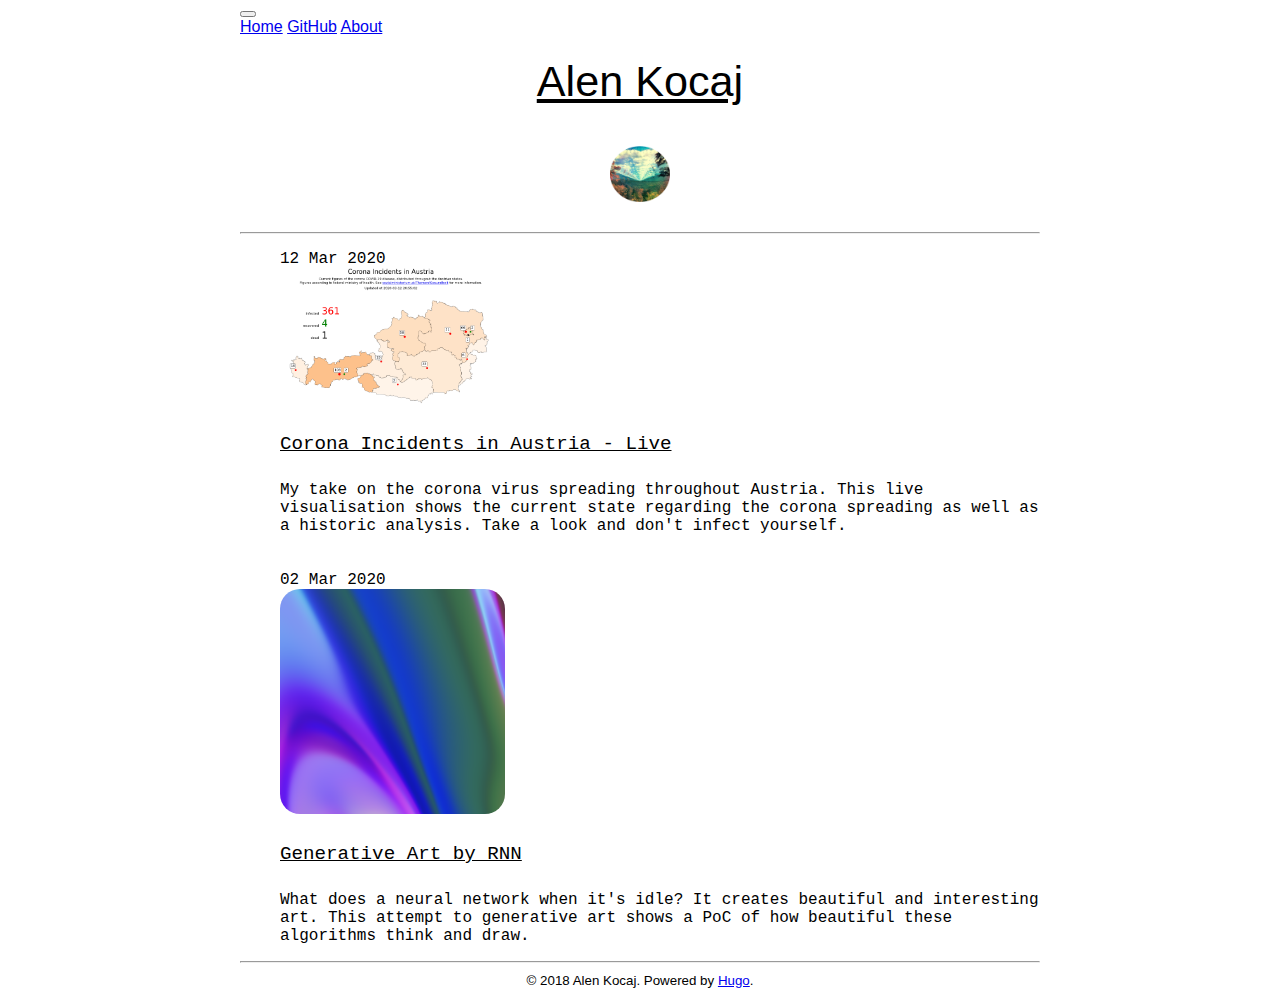
<file: index.html>
<!DOCTYPE html>
<html>
    <head>
	<meta name="generator" content="Hugo 0.39" />
        <meta charset="utf-8">
        <meta name="viewport" content="width=device-width, initial-scale=1.0, shrink-to-fit=no">

        
        <link rel="stylesheet" href="https://stackpath.bootstrapcdn.com/bootstrap/4.1.1/css/bootstrap.min.css" integrity="sha384-WskhaSGFgHYWDcbwN70/dfYBj47jz9qbsMId/iRN3ewGhXQFZCSftd1LZCfmhktB" crossorigin="anonymous">

        <link href="https://fonts.googleapis.com/css?family=Ubuntu|Ubuntu+Mono" rel="stylesheet"> 

        <title>Alen Kocaj</title>

        <link rel="stylesheet" href="/css/stylesheet.css">
    </head>
    <body>
      <div class="container-fluid">
        <nav class="navbar navbar-expand-md navbar-light">

          
          <span class="navbar-brand mb-0 h1"></span>

          <button class="navbar-toggler" type="button" data-toggle="collapse" data-target="#navbarNavAltMarkup" aria-controls="navbarNav" aria-expanded="false" aria-label="Toggle Navigation" name="button">
            <span class="navbar-toggler-icon"></span>
          </button>

          <div class="collapse navbar-collapse" id="navbarNavAltMarkup">
            <div class="navbar-nav">
              <a class="nav-item nav-link active" href="/">Home</a>
              <a class="nav-item nav-link" href="https://github.com/rathalos64" target="_blank">GitHub</a>
              
              <a class="nav-item nav-link " href="/about/">About</a>
            </div>
          </div>
        </nav>

        <section id="page-title">
          <h1><a href="/">Alen Kocaj</a></h1>
          <br>
          <span id="author-name">
            
            <img class="logo" src="/images/innerspeaker.png" width="60px" height="56px"/>
          </span>
        </section>
        <br>
        <hr/>


<section>
  <ul class="posts_listing">
    
    <li>
      <div class="row" id="posts">
        <div class="d-none d-sm-block col-sm-2 date-time-title">
          <time>12 Mar 2020</time>
        </div>
        <div class="col-sm-4">
          <img src="/images/corona.png" width="225px">
        </div>
        <div class="col-sm date-time-title post">
          <h4><a href="/corona/">Corona Incidents in Austria - Live</a></h4>
          <div>
            My take on the corona virus spreading throughout Austria.
            This live visualisation shows the current state regarding the corona spreading
            as well as a historic analysis. Take a look and don't infect yourself.
          </div>
        </div>
      </div>
    </li>
    <br>
    <br>
    <li>
      <div class="row" id="posts">
        <div class="d-none d-sm-block col-sm-2 date-time-title">
          <time>02 Mar 2020</time>
        </div>
        <div class="col-sm-4">
          <img src="/images/rnn-art.png" width="225px">
        </div>
        <div class="col-sm date-time-title post">
          <h4><a href="/rnn-art/">Generative Art by RNN</a></h4>
          <div>
            What does a neural network when it's idle? It creates beautiful and
            interesting art. This attempt to generative art shows a PoC of how
            beautiful these algorithms think and draw. 
          </div>
        </div>
      </div>
    </li>
    
  </ul>
</section>

      <footer>
        <hr>
        <small>
          &copy; 2018 Alen Kocaj.
          Powered by <a href="https://gohugo.io/" target="_blank">Hugo</a>.
        </small>
      </footer>
    </div> 

    
    <script src="https://code.jquery.com/jquery-3.3.1.slim.min.js" integrity="sha384-q8i/X+965DzO0rT7abK41JStQIAqVgRVzpbzo5smXKp4YfRvH+8abtTE1Pi6jizo" crossorigin="anonymous"></script>
    <script src="https://cdnjs.cloudflare.com/ajax/libs/popper.js/1.14.3/umd/popper.min.js" integrity="sha384-ZMP7rVo3mIykV+2+9J3UJ46jBk0WLaUAdn689aCwoqbBJiSnjAK/l8WvCWPIPm49" crossorigin="anonymous"></script>
    <script src="https://stackpath.bootstrapcdn.com/bootstrap/4.1.1/js/bootstrap.min.js" integrity="sha384-smHYKdLADwkXOn1EmN1qk/HfnUcbVRZyYmZ4qpPea6sjB/pTJ0euyQp0Mk8ck+5T" crossorigin="anonymous"></script>
  </body>
</html>
</file>
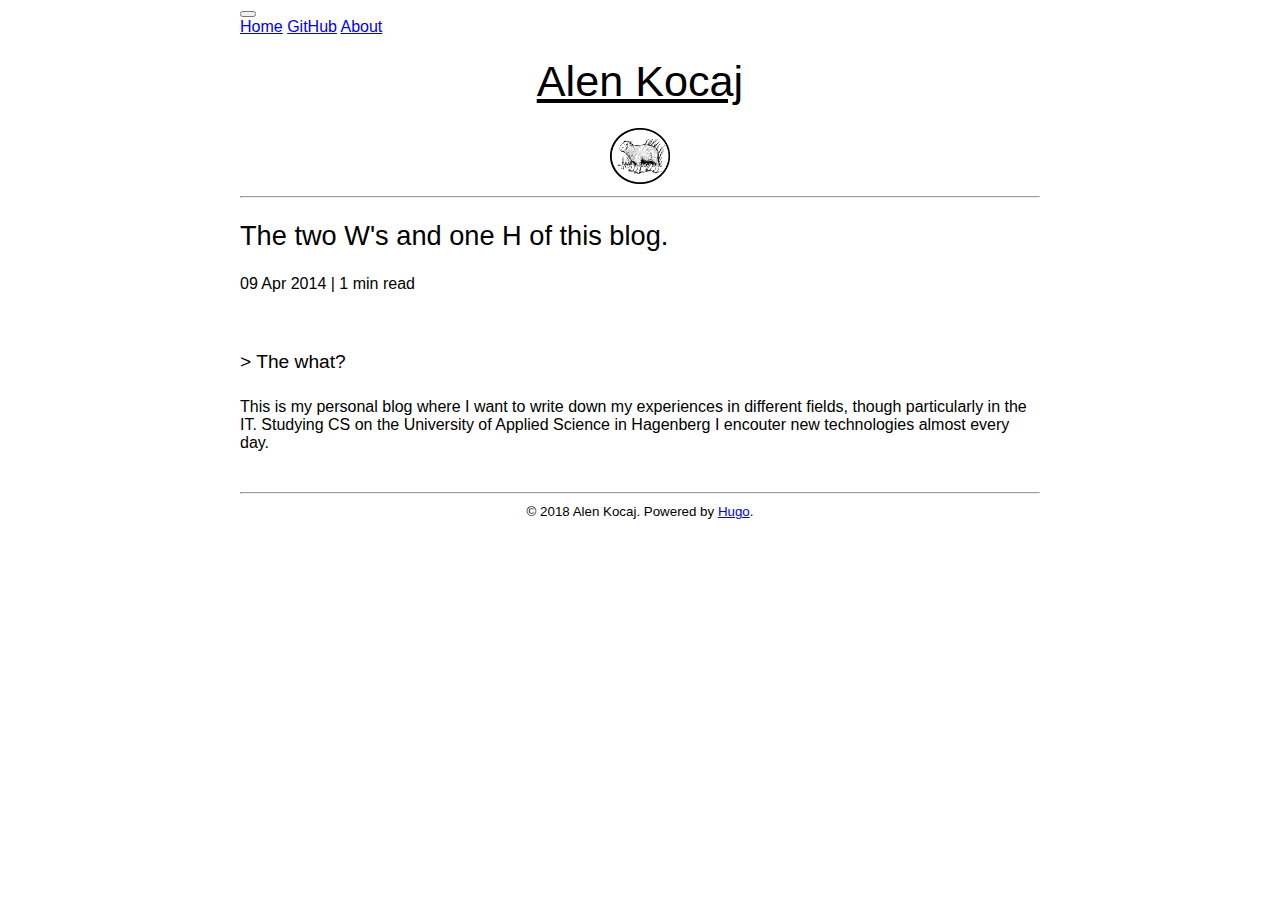
<file: about/index.html>
<!DOCTYPE html>
<html>
    <head>
        <meta charset="utf-8">
        <meta name="viewport" content="width=device-width, initial-scale=1.0, shrink-to-fit=no">

        
        <link rel="stylesheet" href="https://stackpath.bootstrapcdn.com/bootstrap/4.1.1/css/bootstrap.min.css" integrity="sha384-WskhaSGFgHYWDcbwN70/dfYBj47jz9qbsMId/iRN3ewGhXQFZCSftd1LZCfmhktB" crossorigin="anonymous">

        <link href="https://fonts.googleapis.com/css?family=Ubuntu|Ubuntu+Mono" rel="stylesheet"> 

        <title>The two W&#39;s and one H of this blog.</title>

        <link rel="stylesheet" href="/css/stylesheet.css">
    </head>
    <body>
      <div class="container-fluid">
        <nav class="navbar navbar-expand-md navbar-light">

          
          <span class="navbar-brand mb-0 h1"></span>

          <button class="navbar-toggler" type="button" data-toggle="collapse" data-target="#navbarNavAltMarkup" aria-controls="navbarNav" aria-expanded="false" aria-label="Toggle Navigation" name="button">
            <span class="navbar-toggler-icon"></span>
          </button>

          <div class="collapse navbar-collapse" id="navbarNavAltMarkup">
            <div class="navbar-nav">
              <a class="nav-item nav-link " href="/">Home</a>
              <a class="nav-item nav-link" href="https://github.com/rathalos64" target="_blank">GitHub</a>
              
              <a class="nav-item nav-link active" href="/about/">About</a>
            </div>
          </div>
        </nav>

        <section id="page-title">
          <h1><a href="/">Alen Kocaj</a></h1>
          <span id="author-name">
            
            <img src="/images/logo.png" width="60px" height="56px"/>
          </span>
        </section>

        <hr/>


<div class="blog-post">
  <h2>The two W&#39;s and one H of this blog.</h2>
  <div class="blog-post-subheader">
    <time>09 Apr 2014</time>
    
    <span> | 1 min read</span>
  </div>
  <div class="blog-post-content">
    

<h4 id="the-what">&gt; The what?</h4>

<p>This is my personal blog where I want to write down
my experiences in different fields, though particularly in the IT.
Studying CS on the University of Applied Science in Hagenberg I encouter
new technologies almost every day.</p>

  </div>
</div>

      <footer>
        <hr>
        <small>
          &copy; 2018 Alen Kocaj.
          Powered by <a href="https://gohugo.io/" target="_blank">Hugo</a>.
        </small>
      </footer>
    </div> 

    
    <script src="https://code.jquery.com/jquery-3.3.1.slim.min.js" integrity="sha384-q8i/X+965DzO0rT7abK41JStQIAqVgRVzpbzo5smXKp4YfRvH+8abtTE1Pi6jizo" crossorigin="anonymous"></script>
    <script src="https://cdnjs.cloudflare.com/ajax/libs/popper.js/1.14.3/umd/popper.min.js" integrity="sha384-ZMP7rVo3mIykV+2+9J3UJ46jBk0WLaUAdn689aCwoqbBJiSnjAK/l8WvCWPIPm49" crossorigin="anonymous"></script>
    <script src="https://stackpath.bootstrapcdn.com/bootstrap/4.1.1/js/bootstrap.min.js" integrity="sha384-smHYKdLADwkXOn1EmN1qk/HfnUcbVRZyYmZ4qpPea6sjB/pTJ0euyQp0Mk8ck+5T" crossorigin="anonymous"></script>
  </body>
</html>
</file>
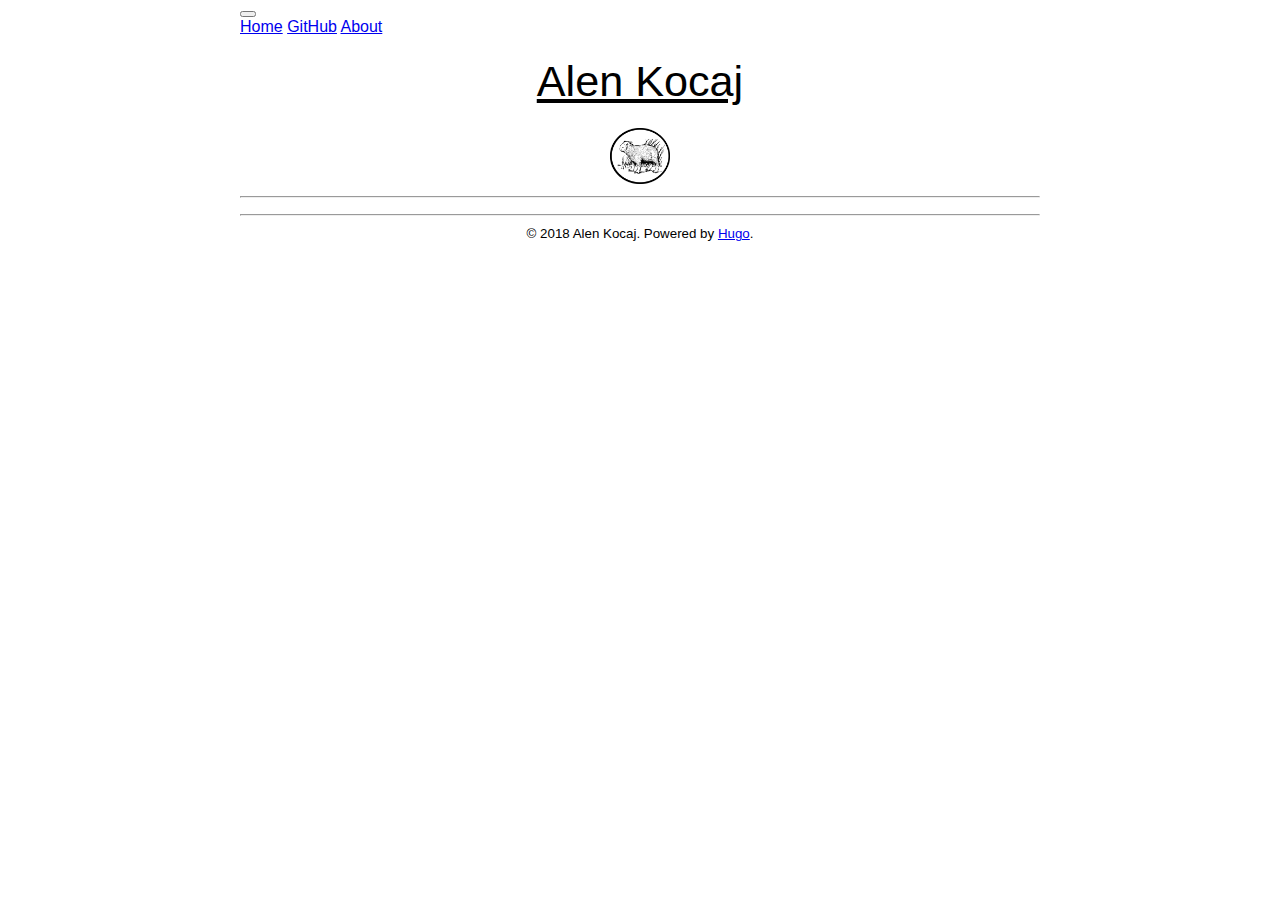
<file: categories/index.html>
<!DOCTYPE html>
<html>
    <head>
        <meta charset="utf-8">
        <meta name="viewport" content="width=device-width, initial-scale=1.0, shrink-to-fit=no">

        
        <link rel="stylesheet" href="https://stackpath.bootstrapcdn.com/bootstrap/4.1.1/css/bootstrap.min.css" integrity="sha384-WskhaSGFgHYWDcbwN70/dfYBj47jz9qbsMId/iRN3ewGhXQFZCSftd1LZCfmhktB" crossorigin="anonymous">

        <link href="https://fonts.googleapis.com/css?family=Ubuntu|Ubuntu+Mono" rel="stylesheet"> 

        <title>Categories</title>

        <link rel="stylesheet" href="/css/stylesheet.css">
    </head>
    <body>
      <div class="container-fluid">
        <nav class="navbar navbar-expand-md navbar-light">

          
          <span class="navbar-brand mb-0 h1"></span>

          <button class="navbar-toggler" type="button" data-toggle="collapse" data-target="#navbarNavAltMarkup" aria-controls="navbarNav" aria-expanded="false" aria-label="Toggle Navigation" name="button">
            <span class="navbar-toggler-icon"></span>
          </button>

          <div class="collapse navbar-collapse" id="navbarNavAltMarkup">
            <div class="navbar-nav">
              <a class="nav-item nav-link " href="/">Home</a>
              <a class="nav-item nav-link" href="https://github.com/rathalos64" target="_blank">GitHub</a>
              
              <a class="nav-item nav-link " href="/about/">About</a>
            </div>
          </div>
        </nav>

        <section id="page-title">
          <h1><a href="/">Alen Kocaj</a></h1>
          <span id="author-name">
            
            <img src="/images/logo.png" width="60px" height="56px"/>
          </span>
        </section>

        <hr/>


<section>
  <ul class="posts_listing">
    
  </ul>
</section>

      <footer>
        <hr>
        <small>
          &copy; 2018 Alen Kocaj.
          Powered by <a href="https://gohugo.io/" target="_blank">Hugo</a>.
        </small>
      </footer>
    </div> 

    
    <script src="https://code.jquery.com/jquery-3.3.1.slim.min.js" integrity="sha384-q8i/X+965DzO0rT7abK41JStQIAqVgRVzpbzo5smXKp4YfRvH+8abtTE1Pi6jizo" crossorigin="anonymous"></script>
    <script src="https://cdnjs.cloudflare.com/ajax/libs/popper.js/1.14.3/umd/popper.min.js" integrity="sha384-ZMP7rVo3mIykV+2+9J3UJ46jBk0WLaUAdn689aCwoqbBJiSnjAK/l8WvCWPIPm49" crossorigin="anonymous"></script>
    <script src="https://stackpath.bootstrapcdn.com/bootstrap/4.1.1/js/bootstrap.min.js" integrity="sha384-smHYKdLADwkXOn1EmN1qk/HfnUcbVRZyYmZ4qpPea6sjB/pTJ0euyQp0Mk8ck+5T" crossorigin="anonymous"></script>
  </body>
</html>
</file>
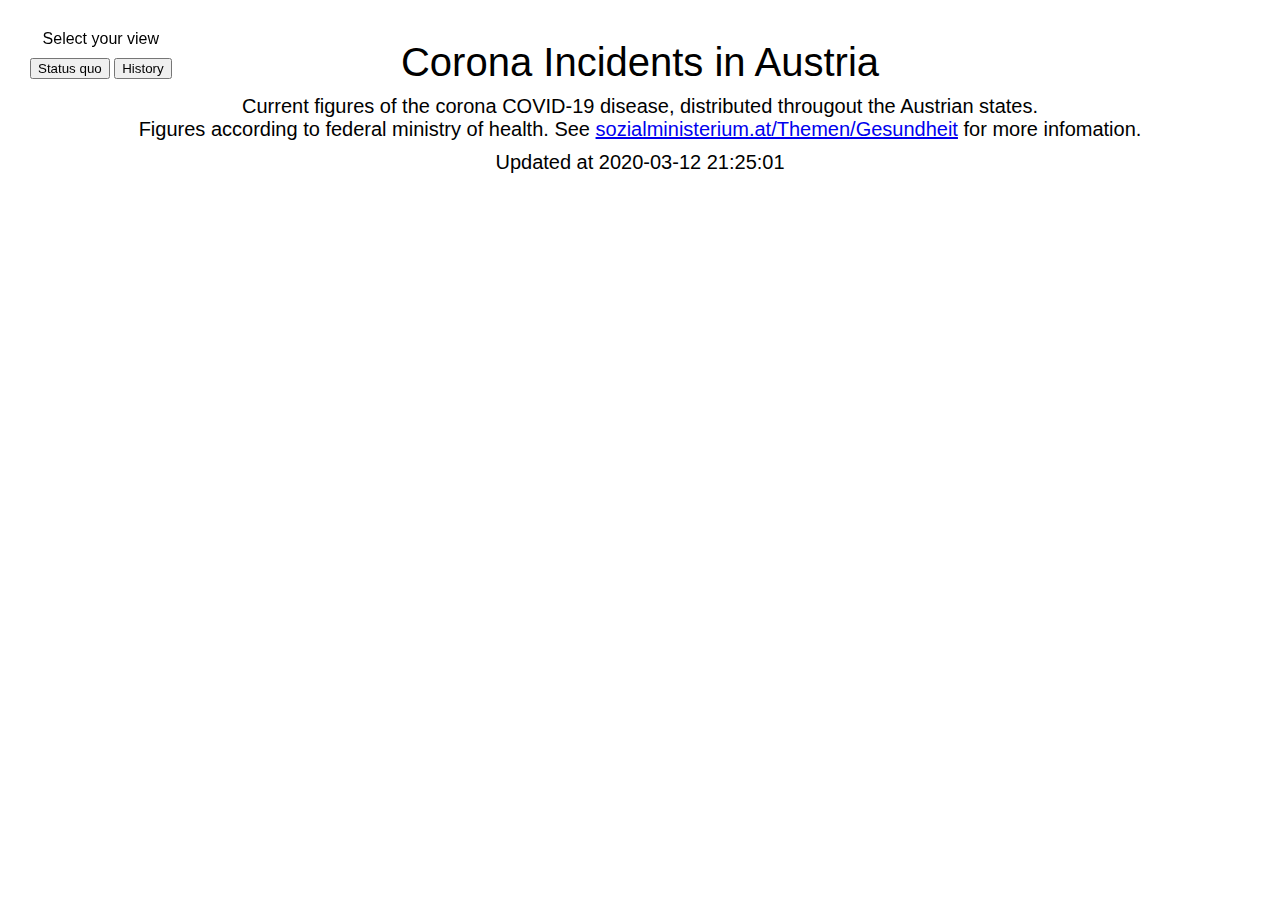
<file: corona/index.html>
<!DOCTYPE html>
<html>
<meta charset="utf-8">
<style>
    body, html { font-family: sans-serif; }

    svg { position:fixed; top:0; left:0; height:100%; width:100%; z-index: -1; }
    .heavy { font-size: 20px; }
    .number { font-size: 60px; text-align: left; }

    .view-buttons { position: fixed; text-align: left; top: 0; left: 0; margin: 30px; }
    .view-buttons div { text-align: center; margin-bottom: 10px; }

    .figure { margin-left: 20%; margin-top: 5%; }
    .sick { color: red; }
    .recovered { color: green; }
    .dead { color: black; }

    .row { text-align:right; padding-right: 15px; padding-top: 32px; }

    .flags { margin-left: 2.5%; margin-top: 7%; }
    .flags tr { height: 100px; }
    .flags td { width: 70px; }
    .flags .time-buttons { text-align: left; margin-left: 30px; margin-top: 10px; }

    .image { cursor: pointer; }

    .description { top: 0; left: 0; margin: auto; text-align: center; }
    .description > .title { font-size: 40px; margin-top: 40px; }
    .description > .subtitle { font-size: 20px; margin-top: 10px; }
</style>
<body>
    <div class="description">
        
        <div class="title">Corona Incidents in Austria</div>
        <div class="subtitle">
            Current figures of the corona COVID-19 disease, distributed througout the Austrian states. <br/>
            Figures according to federal ministry of health. 
            See <a href="//sozialministerium.at/Themen/Gesundheit">sozialministerium.at/Themen/Gesundheit</a> for more infomation.
        </div>
        <div id="updated" class="subtitle"></div>

        <div class="view-buttons">
            <div>Select your view </div>
            <button onclick="change('map')">Status quo</button>
            <button onclick="change('history')">History</button>
        </div>

        <!-- ===================== [VIEWS] ======================== -->

        <div id="figure" class="figure" style="display: none;">
            <table>
                <tr>
                    <td class="heavy row">infected</td>
                    <td id="sick" class="number sick" valign="bottom"></td>
                </tr>
                <tr>
                    <td class="heavy row">recovered</td>
                    <td id="recovered" class="number recovered" valign="bottom"></td>
                </tr>
                <tr>
                    <td class="heavy row">dead</td>
                    <td id="dead" class="number dead" valign="bottom"></td>
                </tr>
            </table>
        </div>
        <div id="flags" class="flags" style="display: none;">
            <input id="flag" type="hidden" value="all"/>
            <table>
                <tr style="height: 50px;">
                    <td colspan="3">Select the federal country you want to inspect</td>
                </tr>
                <tr>
                    <td colspan="3">
                        <img class="image" title="Austria" src="flags/flag_austria.png" width="70px"
                            onclick="history('all')"
                            id="flag_all">
                    </td>
                </tr>
                <tr>
                    <td>
                        <img class="image" title="Upper Austria" src="flags/flag_upper_austria.png" width="50px"
                            onclick="history('oberösterreich')"
                            id="flag_oberösterreich">
                    </td>
                    <td>
                        <img class="image" title="Lower Austria" src="flags/flag_lower_austria.png" width="50px"
                            onclick="history('niederösterreich')"
                            id="flag_niederösterreich">
                    </td>
                    <td>
                        <img class="image" title="Vienna Austria" src="flags/flag_vienna.png" width="50px"
                            onclick="history('wien')"
                            id="flag_wien">
                    </td>
                </tr>
                <tr>
                    <td>
                        <img class="image" title="Salzburg" src="flags/flag_salzburg.png" width="50px"
                            onclick="history('salzburg')"
                            id="flag_salzburg">
                    </td>
                    <td>
                        <img class="image" title="Styria" src="flags/flag_styria.png" width="50px"
                            onclick="history('steiermark')"
                            id="flag_steiermark">
                    </td>
                    <td>
                        <img class="image" title="Burgenland" src="flags/flag_burgenland.png" width="50px"
                            onclick="history('burgenland')"
                            id="flag_burgenland">
                    </td>
                </tr>
                <tr>
                    <td>
                        <img class="image" title="Karinthia" src="flags/flag_karinthia.png" width="50px"
                            onclick="history('kärnten')"
                            id="flag_kärnten">
                    </td>
                    <td>
                        <img class="image" title="Tyrol" src="flags/flag_tyrol.png" width="50px"
                            onclick="history('tirol')"
                            id="flag_tirol">
                    </td>
                    <td>
                        <img class="image" title="Vorarlberg" src="flags/flag_vorarlberg.png" width="50px"
                            onclick="history('vorarlberg')"
                            id="flag_vorarlberg">
                    </td>
                </tr>
            </table>
            <div class="time-buttons">
                <button onclick="history_time('hour')">By hour</button>
                <button onclick="history_time('day')">By day</button>
            </div>
        </div>
    </div>

    <script src="https://d3js.org/d3.v4.js"></script>
    <script src="https://d3js.org/d3-scale-chromatic.v1.min.js"></script>
    <script src="https://d3js.org/d3-geo-projection.v2.min.js"></script>
    <script src="constants.js"></script>
    <script src="map.js"></script>
    <script src="history.js"></script>
    <script>
        // setTimeout(() => {
        //     window.location.reload(false)
        // }, 30000)

        async function getMeta() {
            const response = await fetch("meta.txt")
            return response.text()
        }

        async function main() {
            meta = await getMeta()
            document.getElementById("updated").textContent = `Updated at ${meta}`

            map()
        }

        function change(view) {
            document.getElementById("flag").value = 'all';

            if (view === "map") {
                document.getElementById("figure").style.display = ''
                document.getElementById("flags").style.display = 'none'
                map()
            }
            if (view === "history") {
                document.getElementById("figure").style.display = 'none'
                document.getElementById("flags").style.display = ''
                history()
            }
        }

        main()
    </script>
</body>
</html>
</file>
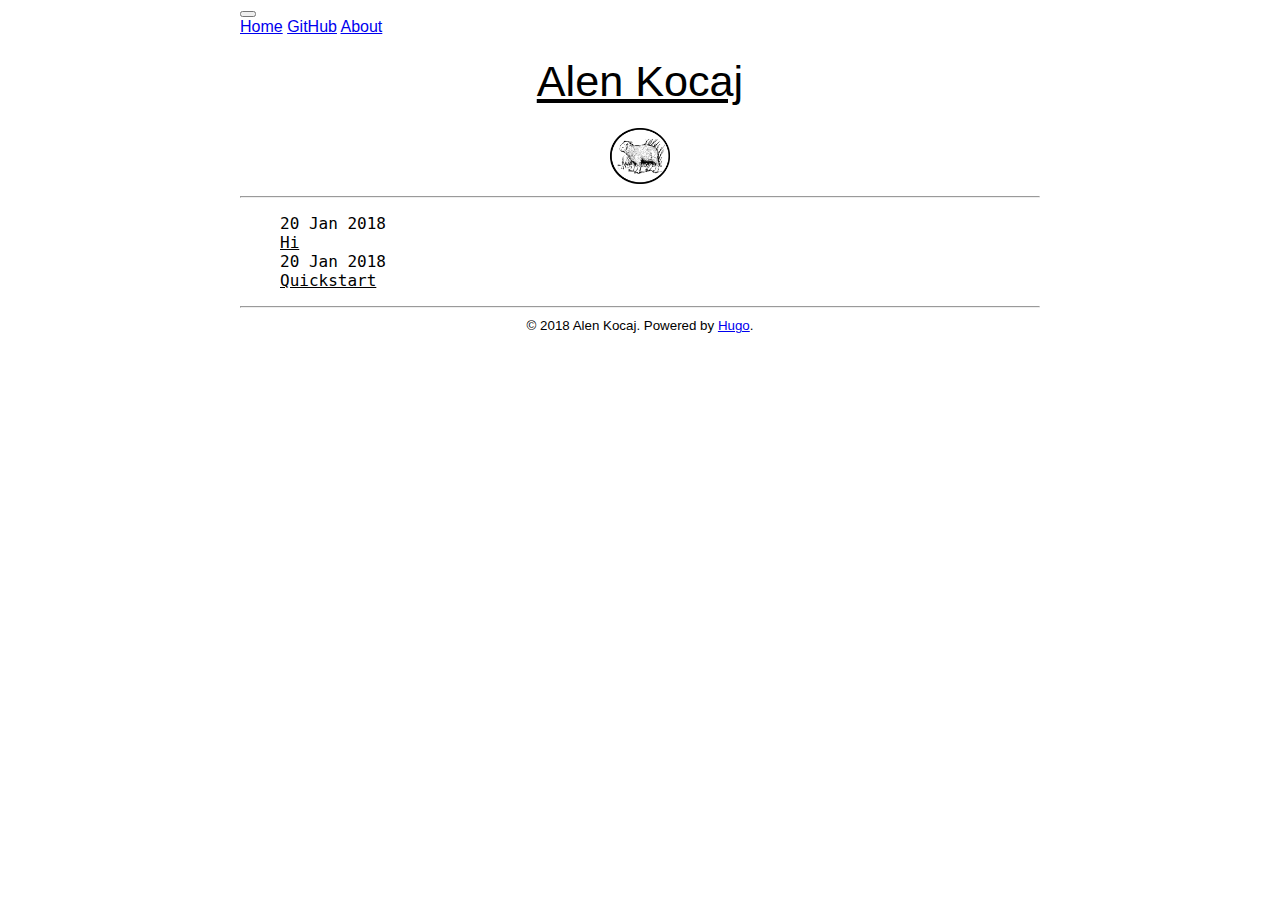
<file: posts/index.html>
<!DOCTYPE html>
<html>
    <head>
        <meta charset="utf-8">
        <meta name="viewport" content="width=device-width, initial-scale=1.0, shrink-to-fit=no">

        
        <link rel="stylesheet" href="https://stackpath.bootstrapcdn.com/bootstrap/4.1.1/css/bootstrap.min.css" integrity="sha384-WskhaSGFgHYWDcbwN70/dfYBj47jz9qbsMId/iRN3ewGhXQFZCSftd1LZCfmhktB" crossorigin="anonymous">

        <link href="https://fonts.googleapis.com/css?family=Ubuntu|Ubuntu+Mono" rel="stylesheet"> 

        <title>Posts</title>

        <link rel="stylesheet" href="/css/stylesheet.css">
    </head>
    <body>
      <div class="container-fluid">
        <nav class="navbar navbar-expand-md navbar-light">

          
          <span class="navbar-brand mb-0 h1"></span>

          <button class="navbar-toggler" type="button" data-toggle="collapse" data-target="#navbarNavAltMarkup" aria-controls="navbarNav" aria-expanded="false" aria-label="Toggle Navigation" name="button">
            <span class="navbar-toggler-icon"></span>
          </button>

          <div class="collapse navbar-collapse" id="navbarNavAltMarkup">
            <div class="navbar-nav">
              <a class="nav-item nav-link " href="/">Home</a>
              <a class="nav-item nav-link" href="https://github.com/rathalos64" target="_blank">GitHub</a>
              
              <a class="nav-item nav-link " href="/about/">About</a>
            </div>
          </div>
        </nav>

        <section id="page-title">
          <h1><a href="/">Alen Kocaj</a></h1>
          <span id="author-name">
            
            <img src="/images/logo.png" width="60px" height="56px"/>
          </span>
        </section>

        <hr/>


<section>
  <ul class="posts_listing">
    
    <li>
      <div class="row" id="posts">
        <div class="d-none d-sm-block col-sm-3 date-time-title">
          <time>20 Jan 2018</time>
        </div>
        <div class="col-sm date-time-title post">
          <a href="/posts/hi/">Hi</a>
        </div>
      </div>
    </li>
    
    <li>
      <div class="row" id="posts">
        <div class="d-none d-sm-block col-sm-3 date-time-title">
          <time>20 Jan 2018</time>
        </div>
        <div class="col-sm date-time-title post">
          <a href="/posts/quickstart/">Quickstart</a>
        </div>
      </div>
    </li>
    
  </ul>
</section>

      <footer>
        <hr>
        <small>
          &copy; 2018 Alen Kocaj.
          Powered by <a href="https://gohugo.io/" target="_blank">Hugo</a>.
        </small>
      </footer>
    </div> 

    
    <script src="https://code.jquery.com/jquery-3.3.1.slim.min.js" integrity="sha384-q8i/X+965DzO0rT7abK41JStQIAqVgRVzpbzo5smXKp4YfRvH+8abtTE1Pi6jizo" crossorigin="anonymous"></script>
    <script src="https://cdnjs.cloudflare.com/ajax/libs/popper.js/1.14.3/umd/popper.min.js" integrity="sha384-ZMP7rVo3mIykV+2+9J3UJ46jBk0WLaUAdn689aCwoqbBJiSnjAK/l8WvCWPIPm49" crossorigin="anonymous"></script>
    <script src="https://stackpath.bootstrapcdn.com/bootstrap/4.1.1/js/bootstrap.min.js" integrity="sha384-smHYKdLADwkXOn1EmN1qk/HfnUcbVRZyYmZ4qpPea6sjB/pTJ0euyQp0Mk8ck+5T" crossorigin="anonymous"></script>
  </body>
</html>
</file>
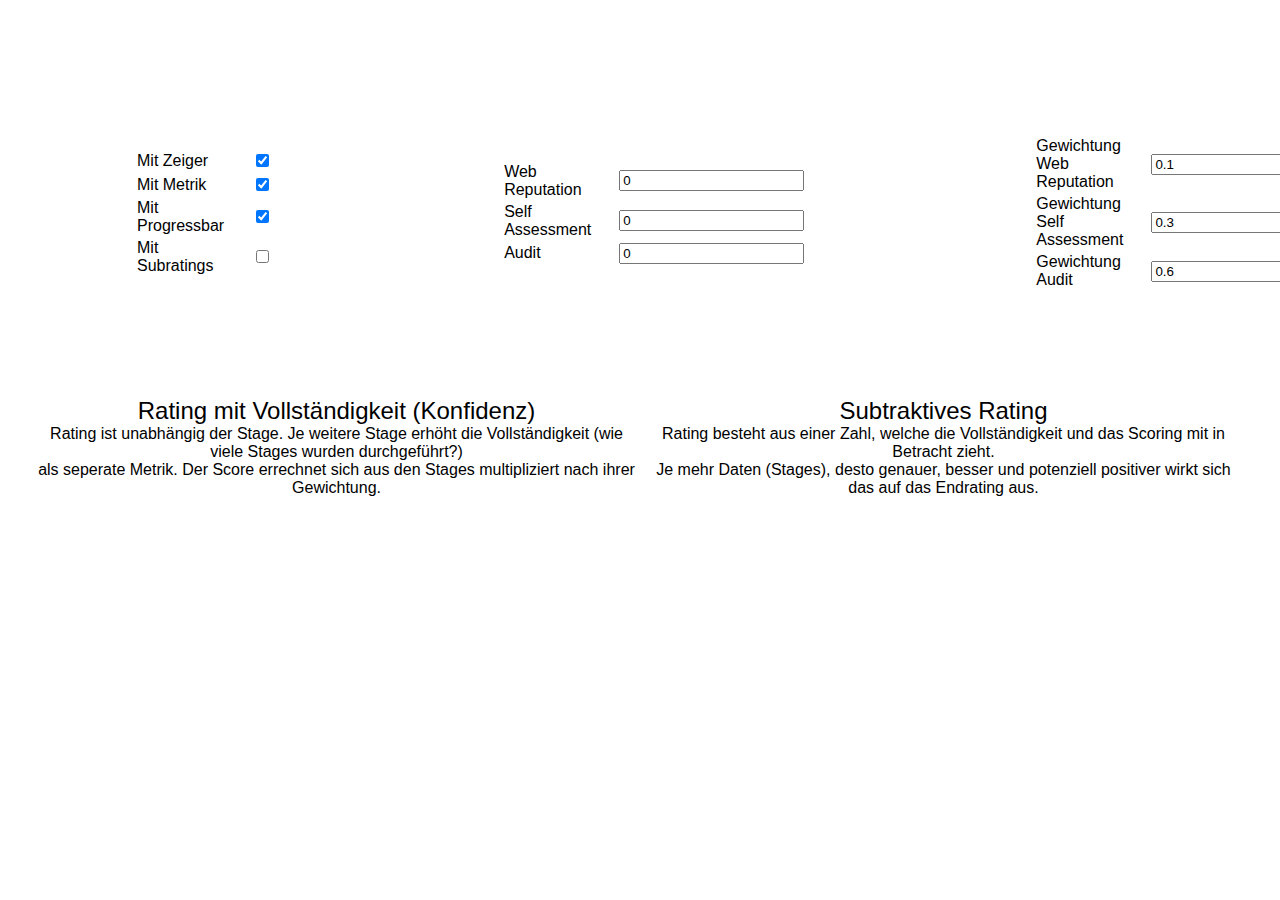
<file: rating/index.html>
<!DOCTYPE html>
<html>
<head>
    <meta charset="utf-8">
	<meta name="viewport" content="width=320" />
	<meta name="apple-mobile-web-app-capable" content="yes" />
	<title>Nimbusec Cyber Risk Score</title>
    <script src="https://d3js.org/d3.v4.js"></script>
    <script src="https://d3js.org/d3-color.v1.min.js"></script>
    <script src="https://d3js.org/d3-interpolate.v1.min.js"></script>
    <script src="https://d3js.org/d3-scale-chromatic.v1.min.js"></script>
	<style>
	body {
		font-family:  Helvetica, Arial, sans-serif;
		margin: 32px;
	}

    .title {
        font-size: 24px;
    }

    .meta {
        width: 100%
    }

    .meta table {
        margin: auto;
    }

    .subscores {
        padding: 100px;
    }

    .subscores td {
        padding-right: 25px;
    }

    table.gauge {
        width: 100%;
    }

	.gauge g.arc {
		fill: steelblue;
	}

	.gauge g.pointer {
		fill: #e85116;
		stroke: black;
	}
	
	.gauge g.label text {
		text-anchor: middle;
		font-size: 16px;
		font-weight: bold;
		fill: #fff;
	}

    .gauge g.score {
        font-size: 48px;
    }

    .gauge g.subscore {
        font-size: 32px;
    }

    .gauge {
        text-align: center;
    }

    .gauge td {
        width: 50%;
    }
	</style>
</head>
<body>
    <div class="meta">
        <table>
            <tr>
                <td class="subscores">
                    <table>
                        <tr>
                            <td>Mit Zeiger</td>
                            <td><input id="checkHand" type="checkbox" checked="true"/></td>
                        </tr>
                        <tr>
                            <td>Mit Metrik</td>
                            <td><input id="checkMetric" type="checkbox" checked="true"/></td>
                        </tr>
                        <tr>
                            <td>Mit Progressbar</td>
                            <td><input id="checkProgress" type="checkbox" checked="true"/></td>
                        </tr>
                        <tr>
                            <td>Mit Subratings</td>
                            <td><input id="checkSubrating" type="checkbox"/></td>
                        </tr>
                        <!-- <tr>
                            <td>Weight Audit</td>
                            <td><input id="weight-audit" type="number" value="0.6"/></td>
                        </tr> -->
                    </table>
                </td>
                <td class="subscores">
                    <table>
                        <tr>
                            <td>Web Reputation</td>
                            <td><input id="webrep" type="number" value="0"/></td>
                        </tr>
                        <tr>
                            <td>Self Assessment</td>
                            <td><input id="selfass" type="number" value="0"/></td>
                        </tr>
                        <tr>
                            <td>Audit</td>
                            <td><input id="audit" type="number" value="0"/></td>
                        </tr>
                    </table>
                </td>
                <td class="subscores">
                    <table>
                        <tr>
                            <td>Gewichtung Web Reputation</td>
                            <td><input id="weight-webrep" type="number" value="0.1"/></td>
                        </tr>
                        <tr>
                            <td>Gewichtung Self Assessment</td>
                            <td><input id="weight-selfass" type="number" value="0.3"/></td>
                        </tr>
                        <tr>
                            <td>Gewichtung Audit</td>
                            <td><input id="weight-audit" type="number" value="0.6"/></td>
                        </tr>
                    </table>
                </td>
            </tr>
        </table>
    </div>
    <div>
        <table class="gauge">
            <tr>
                <td>
                    <div>
                        <div class="title">Rating mit Vollständigkeit (Konfidenz)</div>
                        <div class="subtitle">
                            Rating ist unabhängig der Stage. Je weitere Stage erhöht die Vollständigkeit (wie viele Stages wurden durchgeführt?) <br/> als seperate Metrik.
                            Der Score errechnet sich aus den Stages multipliziert nach ihrer Gewichtung.
                        </div>
                        <br/>
                        <div id="rating-confidence" class="gauge"></div>
                        <input id="rating-confidence-number" type="hidden" value="0"/> 
                        <input id="rating-confidence-confidence" type="hidden" value="0.0"/> 
                    </div>
                    <div id="rating-confidence-subrating" style="display: none">
                        <span id="rating-confidence-webrep" class="gauge subrating"></span>
                        <span id="rating-confidence-selfass" class="gauge subrating"></span>
                        <span id="rating-confidence-audit" class="gauge subrating"></span>
                    </div>
                </td>
                <td>
                    <div>
                        <div class="title">Subtraktives Rating</div>
                        <div class="subtitle">
                            Rating besteht aus einer Zahl, welche die Vollständigkeit und das Scoring
                            mit in Betracht zieht.<br/> Je mehr Daten (Stages), desto genauer, besser und potenziell
                            positiver wirkt sich das auf das Endrating aus. 
                        </div>
                        <br/>
                        <div id="rating-subtraction" class="gauge"></div>
                        <input id="rating-subtraction-number" type="hidden" value="0"/>
                    </div>
                    <div id="rating-subtraction-subrating" style="display: none">
                        <span id="rating-subtraction-webrep" class="gauge subrating"></span>
                        <span id="rating-subtraction-selfass" class="gauge subrating"></span>
                        <span id="rating-subtraction-audit" class="gauge subrating"></span>
                    </div>
                </td>
            </tr>
        </table>
    </div>
        
    <script src="gauge.js"></script>
    <script>
        var ratingConfidence = gauge('#rating-confidence', {
            size: 500,
            clipWidth: 500,
            clipHeight: 500,
            ringWidth: 130,
            maxValue: 700,
            transitionMs: 750,
            hasHand: true,
            hasMetric: true,
            hasProgressBar: true,
        });
        ratingConfidence.render(0);
        ratingConfidence.update(0);

        var ratingSubtraction = gauge('#rating-subtraction', {
            size: 500,
            clipWidth: 500,
            clipHeight: 500,
            ringWidth: 130,
            maxValue: 700,
            transitionMs: 750,
            hasHand: true,
            hasMetric: true,
            hasProgressbar: false,
        });
        ratingSubtraction.render(0);
        ratingSubtraction.update(0);

        check = () => {
            const checkHand        = document.getElementById("checkHand").checked
            const checkMetric      = document.getElementById("checkMetric").checked
            const checkProgress    = document.getElementById("checkProgress").checked
            const checkSubrating   = document.getElementById("checkSubrating").checked

            const newConfiguration = {
                hasHand: checkHand,
                hasMetric: checkMetric,
            }

            const currentRatingConfidence            = document.getElementById("rating-confidence-number").value
            const currentRatingConfidenceConfidence  = document.getElementById("rating-confidence-confidence").value
            
            const currentRatingSubtraction = document.getElementById("rating-subtraction-number").value

            const confidenceConfiguration = {
                ...newConfiguration,
                hasProgressBar: checkProgress
            }
            ratingConfidence.update(currentRatingConfidence, confidenceConfiguration)
            ratingConfidence.confidence(currentRatingConfidenceConfidence)

            ratingSubtraction.update(currentRatingSubtraction, newConfiguration)

            if (checkSubrating) {
                document.getElementById("rating-confidence-subrating").style.display = ""
                document.getElementById("rating-subtraction-subrating").style.display = ""
            } else {
                document.getElementById("rating-confidence-subrating").style.display = "none"
                document.getElementById("rating-subtraction-subrating").style.display = "none"
            }
        }

        change = () => {
            const webrep  = parseInt(document.getElementById("webrep").value) || 0
            const selfass = parseInt(document.getElementById("selfass").value) || 0
            const audit   = parseInt(document.getElementById("audit").value) || 0

            const weightWebrep  = parseFloat(document.getElementById("weight-webrep").value) || 0.0
            const weightSelfass = parseFloat(document.getElementById("weight-selfass").value) || 0.0
            const weightAudit   = parseFloat(document.getElementById("weight-audit").value) || 0.0

            let confidence = 0
            if (webrep !== 0)  confidence += weightWebrep
            if (selfass !== 0) confidence += weightSelfass
            if (audit !== 0)   confidence += weightAudit

            const adjWeightWebrep  = weightWebrep / (confidence <= 0 ? 1 : confidence);
            const adjWeightSelfass = weightSelfass / (confidence <= 0 ? 1 : confidence);
            const adjWeightAudit   = weightAudit / (confidence <= 0 ? 1 : confidence);

            const confidenceRating = Math.round(
                webrep * adjWeightWebrep +
                selfass * adjWeightSelfass +
                audit * adjWeightAudit
            )
            ratingConfidenceSubratings[0].update(Math.round(webrep * adjWeightWebrep))
            ratingConfidenceSubratings[1].update(Math.round(selfass * adjWeightSelfass))
            ratingConfidenceSubratings[2].update(Math.round(audit * adjWeightAudit))

            let webrepFactor = (700 - webrep)
            let selfassFactor = (700 - selfass)
            let auditFactor = (700 - audit)

            if (webrepFactor == 700)  webrepFactor = 0
            if (selfassFactor == 700) selfassFactor = 0
            if (auditFactor == 700)   auditFactor = 0

            let subtractionRating = 0
            if (webrepFactor + selfass + auditFactor > 0) {
                subtractionRating = Math.round(700 - 
                    (webrepFactor * weightWebrep +
                    selfassFactor * weightSelfass +
                    auditFactor * weightAudit) 
                )
            }         

            ratingSubtractionSubratings[0].update(Math.round(webrepFactor * weightWebrep))
            ratingSubtractionSubratings[1].update(Math.round(selfassFactor * weightSelfass))
            ratingSubtractionSubratings[2].update(Math.round(auditFactor * weightAudit))

            ratingConfidence.update(confidenceRating);
            ratingConfidence.confidence(confidence);

            ratingSubtraction.update(subtractionRating);

            document.getElementById("rating-confidence-number").value = confidenceRating
            document.getElementById("rating-confidence-confidence").value = confidence
            document.getElementById("rating-subtraction-number").value = subtractionRating
        }

        document.querySelectorAll("input[type='number']").forEach((input) => {
            input.addEventListener("change", change)
        })

        document.querySelectorAll("input[type='checkbox']").forEach((input) => {
            input.addEventListener("click", check)
        })

        // ======================================================================


        let ratingConfidenceSubratings = []
        let ratingSubtractionSubratings = []

        let ratingConfidenceIDs = ["webrep", "selfass", "audit"]
        let subratingTitles = ["Web Rep", "Self-Ass", "Audit"]

        document.getElementById("rating-confidence-subrating").querySelectorAll(".subrating").forEach((_, i) => {
            let subrating = gauge(`#rating-confidence-${ratingConfidenceIDs[i]}`, {
                title: subratingTitles[i],
                size: 250,
                ringWidth: 50,
                clipWidth: 250,
                maxValue: 700,
                transitionMs: 750,
                metricClass: "subscore",
                hasHand: false,
                hasMetric: true,
                hasProgressBar: false,
                hasMarkers: false,
            })
            subrating.render(0)
            ratingConfidenceSubratings.push(subrating)
        })

        document.getElementById("rating-subtraction-subrating").querySelectorAll(".subrating").forEach((_, i) => {
            let subrating = gauge(`#rating-subtraction-${ratingConfidenceIDs[i]}`, {
                title: subratingTitles[i],
                size: 250,
                ringWidth: 50,
                clipWidth: 250,
                maxValue: 700,
                transitionMs: 750,
                metricClass: "subscore",
                hasHand: false,
                hasMetric: true,
                hasProgressBar: false,
                hasMarkers: false,
            })
            subrating.render(0)
            ratingSubtractionSubratings.push(subrating)
        })

        // var ratingConfidenceWebrep = gauge('#rating-confidence-webrep', {
        //     size: 250,
        //     ringWidth: 50,
        //     clipWidth: 250,
        //     maxValue: 700,
        //     transitionMs: 750,
        //     hasHand: false,
        //     hasMetric: true,
        //     hasProgressBar: false,
        //     hasMarkers: false,
        // });
        // ratingConfidenceWebrep.render(0)

        // var ratingConfidenceSelfass = gauge('#rating-confidence-selfass', {
        //     size: 250,
        //     ringWidth: 50,
        //     clipWidth: 250,
        //     maxValue: 700,
        //     transitionMs: 750,
        //     hasHand: false,
        //     hasMetric: true,
        //     hasProgressBar: false,
        //     hasMarkers: false,
        // });
        // ratingConfidenceSelfass.render(0)

        // var ratingConfidenceAudit = gauge('#rating-confidence-audit', {
        //     size: 250,
        //     ringWidth: 50,
        //     clipWidth: 250,
        //     maxValue: 700,
        //     transitionMs: 750,
        //     hasHand: false,
        //     hasMetric: true,
        //     hasProgressBar: false,
        //     hasMarkers: false,
        // });
        // ratingConfidenceAudit.render(0)
    </script>
</body>
</html>
</file>
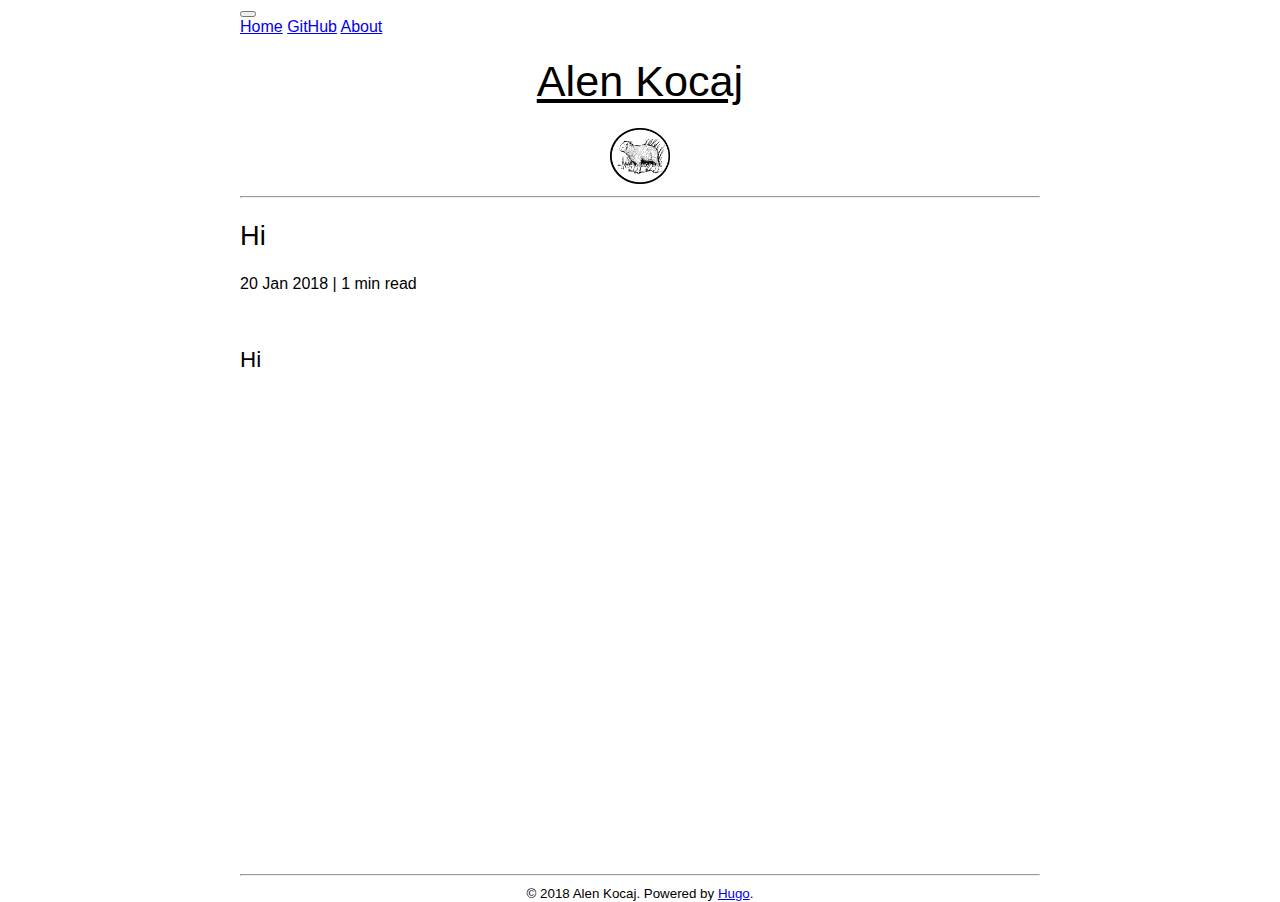
<file: posts/hi/index.html>
<!DOCTYPE html>
<html>
    <head>
        <meta charset="utf-8">
        <meta name="viewport" content="width=device-width, initial-scale=1.0, shrink-to-fit=no">

        
        <link rel="stylesheet" href="https://stackpath.bootstrapcdn.com/bootstrap/4.1.1/css/bootstrap.min.css" integrity="sha384-WskhaSGFgHYWDcbwN70/dfYBj47jz9qbsMId/iRN3ewGhXQFZCSftd1LZCfmhktB" crossorigin="anonymous">

        <link href="https://fonts.googleapis.com/css?family=Ubuntu|Ubuntu+Mono" rel="stylesheet"> 

        <title>Hi</title>

        <link rel="stylesheet" href="/css/stylesheet.css">
    </head>
    <body>
      <div class="container-fluid">
        <nav class="navbar navbar-expand-md navbar-light">

          
          <span class="navbar-brand mb-0 h1"></span>

          <button class="navbar-toggler" type="button" data-toggle="collapse" data-target="#navbarNavAltMarkup" aria-controls="navbarNav" aria-expanded="false" aria-label="Toggle Navigation" name="button">
            <span class="navbar-toggler-icon"></span>
          </button>

          <div class="collapse navbar-collapse" id="navbarNavAltMarkup">
            <div class="navbar-nav">
              <a class="nav-item nav-link " href="/">Home</a>
              <a class="nav-item nav-link" href="https://github.com/rathalos64" target="_blank">GitHub</a>
              
              <a class="nav-item nav-link " href="/about/">About</a>
            </div>
          </div>
        </nav>

        <section id="page-title">
          <h1><a href="/">Alen Kocaj</a></h1>
          <span id="author-name">
            
            <img src="/images/logo.png" width="60px" height="56px"/>
          </span>
        </section>

        <hr/>


<div class="blog-post">
  <h2>Hi</h2>
  <div class="blog-post-subheader">
    <time>20 Jan 2018</time>
    
    <span> | 1 min read</span>
  </div>
  <div class="blog-post-content">
    

<h3 id="hi">Hi</h3>
	<iframe src="https://flat.io/embed/56ae21579a127715a02901a6?layout=track&audioSource=&videoPosition=" height="450" width="100%" frameBorder="0" allowfullscreen></iframe>
  </div>
</div>

      <footer>
        <hr>
        <small>
          &copy; 2018 Alen Kocaj.
          Powered by <a href="https://gohugo.io/" target="_blank">Hugo</a>.
        </small>
      </footer>
    </div> 

    
    <script src="https://code.jquery.com/jquery-3.3.1.slim.min.js" integrity="sha384-q8i/X+965DzO0rT7abK41JStQIAqVgRVzpbzo5smXKp4YfRvH+8abtTE1Pi6jizo" crossorigin="anonymous"></script>
    <script src="https://cdnjs.cloudflare.com/ajax/libs/popper.js/1.14.3/umd/popper.min.js" integrity="sha384-ZMP7rVo3mIykV+2+9J3UJ46jBk0WLaUAdn689aCwoqbBJiSnjAK/l8WvCWPIPm49" crossorigin="anonymous"></script>
    <script src="https://stackpath.bootstrapcdn.com/bootstrap/4.1.1/js/bootstrap.min.js" integrity="sha384-smHYKdLADwkXOn1EmN1qk/HfnUcbVRZyYmZ4qpPea6sjB/pTJ0euyQp0Mk8ck+5T" crossorigin="anonymous"></script>
  </body>
</html>
</file>
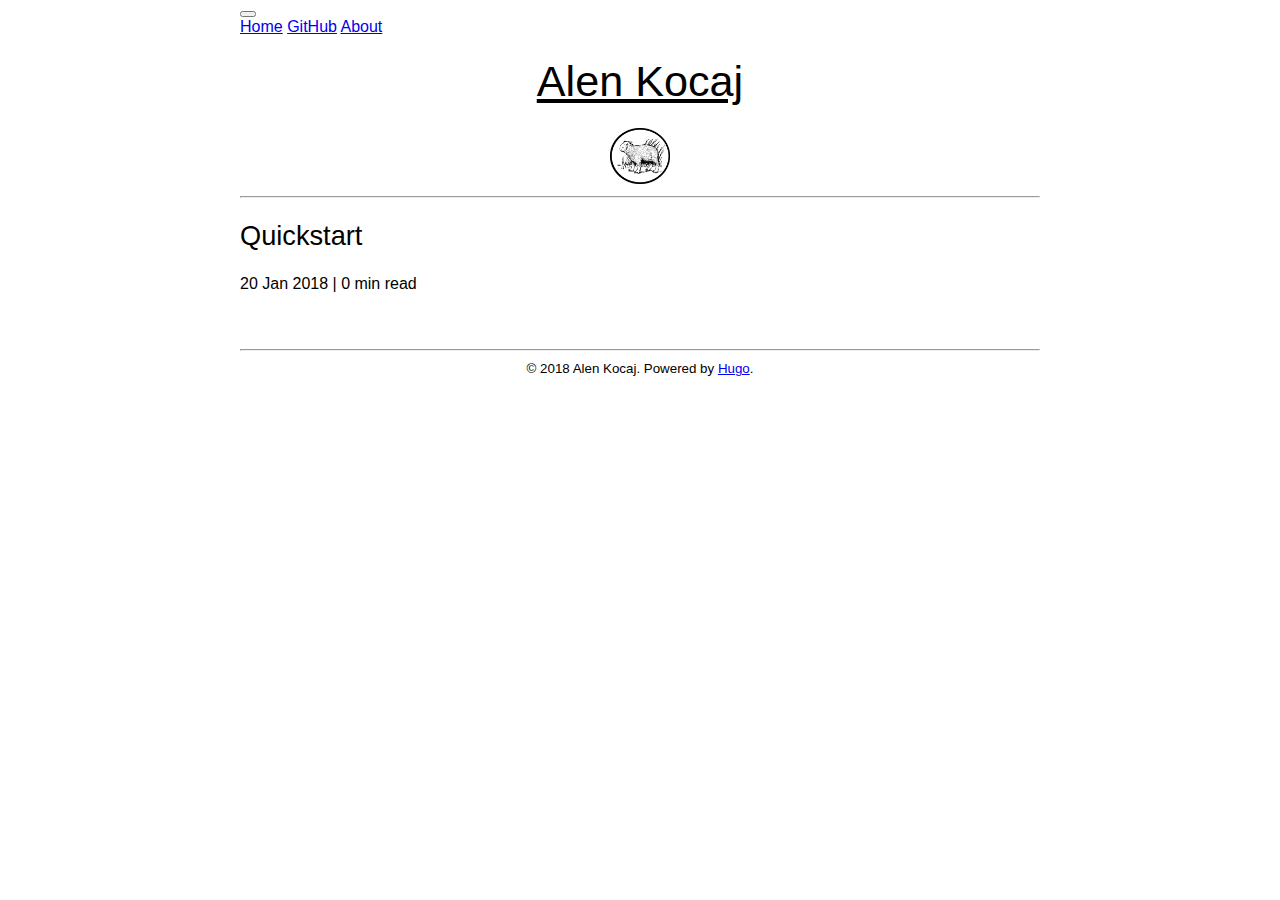
<file: posts/quickstart/index.html>
<!DOCTYPE html>
<html>
    <head>
        <meta charset="utf-8">
        <meta name="viewport" content="width=device-width, initial-scale=1.0, shrink-to-fit=no">

        
        <link rel="stylesheet" href="https://stackpath.bootstrapcdn.com/bootstrap/4.1.1/css/bootstrap.min.css" integrity="sha384-WskhaSGFgHYWDcbwN70/dfYBj47jz9qbsMId/iRN3ewGhXQFZCSftd1LZCfmhktB" crossorigin="anonymous">

        <link href="https://fonts.googleapis.com/css?family=Ubuntu|Ubuntu+Mono" rel="stylesheet"> 

        <title>Quickstart</title>

        <link rel="stylesheet" href="/css/stylesheet.css">
    </head>
    <body>
      <div class="container-fluid">
        <nav class="navbar navbar-expand-md navbar-light">

          
          <span class="navbar-brand mb-0 h1"></span>

          <button class="navbar-toggler" type="button" data-toggle="collapse" data-target="#navbarNavAltMarkup" aria-controls="navbarNav" aria-expanded="false" aria-label="Toggle Navigation" name="button">
            <span class="navbar-toggler-icon"></span>
          </button>

          <div class="collapse navbar-collapse" id="navbarNavAltMarkup">
            <div class="navbar-nav">
              <a class="nav-item nav-link " href="/">Home</a>
              <a class="nav-item nav-link" href="https://github.com/rathalos64" target="_blank">GitHub</a>
              
              <a class="nav-item nav-link " href="/about/">About</a>
            </div>
          </div>
        </nav>

        <section id="page-title">
          <h1><a href="/">Alen Kocaj</a></h1>
          <span id="author-name">
            
            <img src="/images/logo.png" width="60px" height="56px"/>
          </span>
        </section>

        <hr/>


<div class="blog-post">
  <h2>Quickstart</h2>
  <div class="blog-post-subheader">
    <time>20 Jan 2018</time>
    
    <span> | 0 min read</span>
  </div>
  <div class="blog-post-content">
    
  </div>
</div>

      <footer>
        <hr>
        <small>
          &copy; 2018 Alen Kocaj.
          Powered by <a href="https://gohugo.io/" target="_blank">Hugo</a>.
        </small>
      </footer>
    </div> 

    
    <script src="https://code.jquery.com/jquery-3.3.1.slim.min.js" integrity="sha384-q8i/X+965DzO0rT7abK41JStQIAqVgRVzpbzo5smXKp4YfRvH+8abtTE1Pi6jizo" crossorigin="anonymous"></script>
    <script src="https://cdnjs.cloudflare.com/ajax/libs/popper.js/1.14.3/umd/popper.min.js" integrity="sha384-ZMP7rVo3mIykV+2+9J3UJ46jBk0WLaUAdn689aCwoqbBJiSnjAK/l8WvCWPIPm49" crossorigin="anonymous"></script>
    <script src="https://stackpath.bootstrapcdn.com/bootstrap/4.1.1/js/bootstrap.min.js" integrity="sha384-smHYKdLADwkXOn1EmN1qk/HfnUcbVRZyYmZ4qpPea6sjB/pTJ0euyQp0Mk8ck+5T" crossorigin="anonymous"></script>
  </body>
</html>
</file>
<file: css/stylesheet.css>
body, small {
    font-family: 'Open Sans', sans-serif;
    margin: auto;
    max-width: 50em;
    font-weight: 300;
}

#page-title {
    text-align: center;
}

#page-title h1 a {
    color: black;
    font-size: 2.7rem;
}

.post a {
    color: black;
}

#author-name h6 a {
  color: black;
  font-size: small;
}

#page-title a:hover, .post a:hover {
    text-decoration: underline;
}

.date-time-title {
    font-family: 'Ubuntu Mono', monospace;
}

.blog-post-content {
  padding-top: 2em;
  padding-bottom: 1em;
}

.posts_listing li {
  list-style-type: none;
}

h1 {
  font-size: 2rem;
  font-weight: 300;
}

h2 {
  font-size: 1.7rem;
  font-weight: 300;
}

h3 {
  font-size: 1.4rem;
  font-weight: 300;
}

h4  {
  font-size: 1.2rem;
  font-weight: 300;
}

h5  {
  font-size: 1rem;
  font-weight: 300;
}

h6  {
  font-size: 0.8rem;
  font-weight: 300;
}

code {
  font-family: 'Ubuntu Mono', monospace;
  white-space: pre;
  overflow-x: auto;
}

pre {
  overflow-x: auto;
  padding-left: 5px;
  padding-right: 5px;
  border: 1px solid lighten(#111, 90);
  background-color: #efefef
}

footer  {
  text-align: center;
}

img {
  border-radius: 20px;
}
</file>
